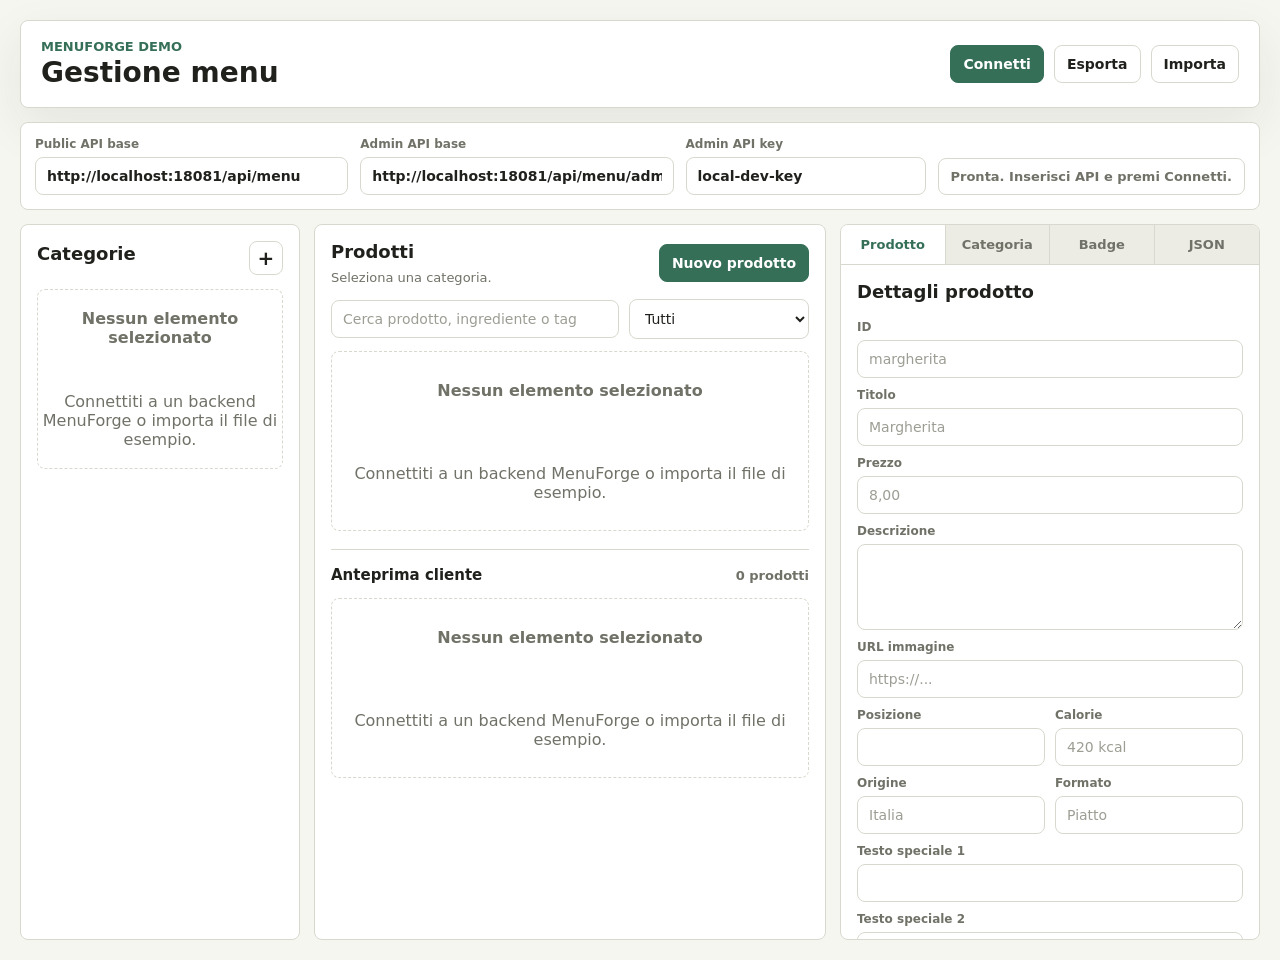
<file: examples/menu-admin-demo/index.html>
<!doctype html>
<html lang="it">
<head>
  <meta charset="utf-8">
  <meta name="viewport" content="width=device-width, initial-scale=1">
  <title>MenuForge Admin Demo</title>
  <link rel="icon" href="data:,">
  <link rel="stylesheet" href="styles.css">
</head>
<body>
  <div class="app-shell">
    <header class="topbar">
      <div>
        <p class="product">MenuForge Demo</p>
        <h1>Gestione menu</h1>
      </div>
      <div class="topbar-actions">
        <button id="connectBtn" class="button primary" type="button">Connetti</button>
        <button id="exportBtn" class="button" type="button">Esporta</button>
        <label class="file-button">
          Importa
          <input id="importFile" type="file" accept="application/json">
        </label>
      </div>
    </header>

    <section class="connection-panel" aria-label="Connessione API">
      <label>
        Public API base
        <input id="publicBase" value="http://localhost:18081/api/menu">
      </label>
      <label>
        Admin API base
        <input id="adminBase" value="http://localhost:18081/api/menu/admin">
      </label>
      <label>
        Admin API key
        <input id="apiKey" value="local-dev-key">
      </label>
      <p id="status" class="status">Non connesso</p>
    </section>

    <main class="workspace">
      <aside class="sidebar" aria-label="Categorie">
        <div class="section-heading">
          <h2>Categorie</h2>
          <button id="newCategoryBtn" class="icon-button" type="button" title="Nuova categoria">+</button>
        </div>
        <div id="categoryList" class="category-list"></div>
      </aside>

      <section class="content" aria-label="Prodotti">
        <div class="section-heading">
          <div>
            <h2 id="activeCategoryTitle">Prodotti</h2>
            <p id="activeCategoryMeta" class="muted">Seleziona una categoria.</p>
          </div>
          <button id="newItemBtn" class="button primary" type="button">Nuovo prodotto</button>
        </div>

        <div class="toolbar">
          <input id="searchInput" placeholder="Cerca prodotto, ingrediente o tag">
          <select id="availabilityFilter">
            <option value="all">Tutti</option>
            <option value="available">Disponibili</option>
            <option value="unavailable">Non disponibili</option>
            <option value="highlight">In evidenza</option>
          </select>
        </div>

        <div id="itemList" class="item-list"></div>

        <section class="preview-band" aria-label="Anteprima cliente">
          <div class="section-heading">
            <h3>Anteprima cliente</h3>
            <span id="previewCount" class="counter">0 prodotti</span>
          </div>
          <div id="customerPreview" class="customer-preview"></div>
        </section>
      </section>

      <aside class="inspector" aria-label="Editor">
        <div class="tabs">
          <button class="tab active" data-panel="itemPanel" type="button">Prodotto</button>
          <button class="tab" data-panel="categoryPanel" type="button">Categoria</button>
          <button class="tab" data-panel="badgePanel" type="button">Badge</button>
          <button class="tab" data-panel="jsonPanel" type="button">JSON</button>
        </div>

        <form id="itemForm" class="panel active" data-panel-id="itemPanel">
          <h2>Dettagli prodotto</h2>
          <label>ID <input name="id" placeholder="margherita"></label>
          <label>Titolo <input name="title" required placeholder="Margherita"></label>
          <label>Prezzo <input name="price" placeholder="8,00"></label>
          <label>Descrizione <textarea name="description" rows="4"></textarea></label>
          <label>URL immagine <input name="imageUrl" placeholder="https://..."></label>
          <div class="field-row">
            <label>Posizione <input name="position" type="number" min="0"></label>
            <label>Calorie <input name="calories" placeholder="420 kcal"></label>
          </div>
          <div class="field-row">
            <label>Origine <input name="origin" placeholder="Italia"></label>
            <label>Formato <input name="format" placeholder="Piatto"></label>
          </div>
          <label>Testo speciale 1 <input name="specialText1"></label>
          <label>Testo speciale 2 <input name="specialText2"></label>
          <label>Testo speciale 3 <input name="specialText3"></label>
          <label>Ingredienti <input name="ingredients" placeholder="Pomodoro, Mozzarella, Basilico"></label>
          <label>Tag 1 <input name="tag1" placeholder="vegetariano, classico"></label>
          <label>Tag 2 <input name="tag2"></label>
          <label>Tag 3 <input name="tag3"></label>
          <label>Allergeni <input name="allergenNumbers" placeholder="1, 7"></label>
          <label>Badge <input name="badgeIds" placeholder="chef, new"></label>
          <div class="switch-row">
            <label><input name="available" type="checkbox" checked> Disponibile</label>
            <label><input name="highlight" type="checkbox"> In evidenza</label>
          </div>
          <div class="action-row">
            <button class="button primary" type="submit">Salva prodotto</button>
            <button id="deleteItemBtn" class="button danger" type="button">Elimina</button>
          </div>
        </form>

        <form id="categoryForm" class="panel" data-panel-id="categoryPanel">
          <h2>Dettagli categoria</h2>
          <label>Slug <input name="slug" placeholder="pizze"></label>
          <label>Titolo <input name="title" required placeholder="Pizze"></label>
          <label>Sottotitolo <input name="subtitle"></label>
          <label>Nota <textarea name="note" rows="3"></textarea></label>
          <label>URL immagine <input name="categoryImageUrl"></label>
          <label>Posizione <input name="position" type="number" min="0"></label>
          <div class="switch-row">
            <label><input name="visible" type="checkbox" checked> Visibile</label>
          </div>
          <div class="action-row">
            <button class="button primary" type="submit">Salva categoria</button>
            <button id="deleteCategoryBtn" class="button danger" type="button">Elimina</button>
          </div>
        </form>

        <form id="badgeForm" class="panel" data-panel-id="badgePanel">
          <h2>Badge menu</h2>
          <label>ID <input name="id" placeholder="chef"></label>
          <label>Etichetta <input name="label" placeholder="Scelto dallo chef"></label>
          <label>Stile <input name="style" placeholder="accent"></label>
          <button class="button primary" type="submit">Salva badge</button>
          <div id="badgeList" class="badge-list"></div>
        </form>

        <section class="panel" data-panel-id="jsonPanel">
          <h2>Documento completo</h2>
          <textarea id="jsonEditor" class="json-editor" spellcheck="false"></textarea>
          <div class="action-row">
            <button id="replaceJsonBtn" class="button primary" type="button">Importa JSON</button>
            <button id="copyJsonBtn" class="button" type="button">Copia</button>
          </div>
        </section>
      </aside>
    </main>
  </div>

  <template id="emptyStateTemplate">
    <div class="empty-state">
      <strong>Nessun elemento selezionato</strong>
      <span>Connettiti a un backend MenuForge o importa il file di esempio.</span>
    </div>
  </template>

  <script src="app.js"></script>
</body>
</html>
</file>
<file: examples/menu-admin-demo/styles.css>
:root {
  --bg: #f6f6f1;
  --surface: #ffffff;
  --surface-muted: #ecebe4;
  --text: #20211d;
  --muted: #707268;
  --border: #d9d8cf;
  --accent: #356f58;
  --accent-strong: #25533f;
  --danger: #a3392f;
  --warning: #b96a2d;
  --shadow: 0 18px 50px rgba(32, 33, 29, 0.08);
  --radius: 8px;
  font-family: Inter, ui-sans-serif, system-ui, -apple-system, BlinkMacSystemFont, "Segoe UI", sans-serif;
}

* {
  box-sizing: border-box;
}

body {
  margin: 0;
  min-height: 100vh;
  background: var(--bg);
  color: var(--text);
}

button,
input,
textarea,
select {
  font: inherit;
}

button {
  cursor: pointer;
}

.app-shell {
  min-height: 100vh;
  padding: 20px;
}

.topbar {
  display: flex;
  align-items: center;
  justify-content: space-between;
  gap: 20px;
  padding: 18px 20px;
  background: var(--surface);
  border: 1px solid var(--border);
  border-radius: var(--radius);
  box-shadow: var(--shadow);
}

.product {
  margin: 0 0 4px;
  color: var(--accent);
  font-size: 13px;
  font-weight: 700;
  text-transform: uppercase;
}

h1,
h2,
h3,
p {
  margin-top: 0;
}

h1 {
  margin-bottom: 0;
  font-size: 28px;
  line-height: 1.1;
}

h2 {
  margin-bottom: 8px;
  font-size: 18px;
  line-height: 1.2;
}

h3 {
  margin-bottom: 0;
  font-size: 15px;
}

.topbar-actions,
.action-row,
.field-row,
.switch-row,
.toolbar {
  display: flex;
  align-items: center;
  gap: 10px;
}

.button,
.file-button,
.icon-button {
  min-height: 38px;
  border: 1px solid var(--border);
  border-radius: var(--radius);
  background: var(--surface);
  color: var(--text);
  padding: 8px 12px;
  font-size: 14px;
  font-weight: 700;
}

.button.primary {
  border-color: var(--accent);
  background: var(--accent);
  color: #ffffff;
}

.button.primary:hover {
  background: var(--accent-strong);
}

.button.danger {
  border-color: var(--danger);
  color: var(--danger);
}

.button.danger:hover {
  background: #fff1ef;
}

.icon-button {
  width: 34px;
  min-height: 34px;
  padding: 0;
  font-size: 20px;
  line-height: 1;
}

.file-button {
  position: relative;
  display: inline-flex;
  align-items: center;
  justify-content: center;
  overflow: hidden;
}

.file-button input {
  position: absolute;
  inset: 0;
  opacity: 0;
}

.connection-panel {
  display: grid;
  grid-template-columns: minmax(200px, 1fr) minmax(200px, 1fr) minmax(160px, 240px) minmax(150px, auto);
  gap: 12px;
  align-items: end;
  margin: 14px 0;
  padding: 14px;
  background: var(--surface);
  border: 1px solid var(--border);
  border-radius: var(--radius);
}

label {
  display: grid;
  gap: 6px;
  color: var(--muted);
  font-size: 12px;
  font-weight: 700;
}

input,
textarea,
select {
  width: 100%;
  border: 1px solid var(--border);
  border-radius: var(--radius);
  background: #ffffff;
  color: var(--text);
  padding: 10px 11px;
  font-size: 14px;
}

input::placeholder,
textarea::placeholder {
  color: #9c9e94;
  font-weight: 500;
}

textarea {
  resize: vertical;
}

input:focus,
textarea:focus,
select:focus {
  border-color: var(--accent);
  outline: 3px solid rgba(53, 111, 88, 0.15);
}

.status {
  margin: 0;
  padding: 10px 12px;
  border: 1px solid var(--border);
  border-radius: var(--radius);
  color: var(--muted);
  font-size: 13px;
  font-weight: 700;
}

.status.ok {
  border-color: rgba(53, 111, 88, 0.35);
  background: #eef6f2;
  color: var(--accent);
}

.status.error {
  border-color: rgba(163, 57, 47, 0.35);
  background: #fff1ef;
  color: var(--danger);
}

.workspace {
  display: grid;
  grid-template-columns: 280px minmax(420px, 1fr) 420px;
  gap: 14px;
  align-items: start;
}

.sidebar,
.content,
.inspector {
  min-height: calc(100vh - 184px);
  background: var(--surface);
  border: 1px solid var(--border);
  border-radius: var(--radius);
}

.sidebar,
.content {
  padding: 16px;
}

.inspector {
  overflow: hidden;
}

.section-heading {
  display: flex;
  align-items: center;
  justify-content: space-between;
  gap: 12px;
  margin-bottom: 14px;
}

.muted {
  margin-bottom: 0;
  color: var(--muted);
  font-size: 13px;
}

.category-list,
.item-list,
.badge-list,
.customer-preview {
  display: grid;
  gap: 8px;
}

.category-row,
.item-row,
.badge-row,
.preview-item {
  border: 1px solid var(--border);
  border-radius: var(--radius);
  background: #ffffff;
  padding: 11px;
}

.category-row,
.item-row {
  display: grid;
  gap: 8px;
}

.category-row {
  cursor: pointer;
}

.category-row.active,
.item-row.active {
  border-color: var(--accent);
  box-shadow: inset 3px 0 0 var(--accent);
}

.row-title {
  display: flex;
  align-items: center;
  justify-content: space-between;
  gap: 10px;
}

.row-title strong {
  font-size: 15px;
}

.row-title span {
  color: var(--muted);
  font-size: 13px;
  white-space: nowrap;
}

.chips {
  display: flex;
  flex-wrap: wrap;
  gap: 6px;
}

.chip {
  display: inline-flex;
  align-items: center;
  min-height: 24px;
  border: 1px solid var(--border);
  border-radius: 999px;
  padding: 3px 8px;
  color: var(--muted);
  font-size: 12px;
  font-weight: 700;
}

.chip.accent {
  border-color: rgba(53, 111, 88, 0.25);
  background: #eef6f2;
  color: var(--accent);
}

.chip.warning {
  border-color: rgba(185, 106, 45, 0.28);
  background: #fff6eb;
  color: var(--warning);
}

.toolbar {
  margin-bottom: 12px;
}

.toolbar input {
  flex: 1;
}

.toolbar select {
  max-width: 180px;
}

.preview-band {
  margin-top: 18px;
  padding-top: 16px;
  border-top: 1px solid var(--border);
}

.counter {
  color: var(--muted);
  font-size: 13px;
  font-weight: 700;
}

.preview-item {
  display: grid;
  gap: 4px;
}

.preview-item .price {
  color: var(--accent);
  font-weight: 800;
}

.tabs {
  display: grid;
  grid-template-columns: repeat(4, 1fr);
  border-bottom: 1px solid var(--border);
  background: var(--surface-muted);
}

.tab {
  border: 0;
  border-right: 1px solid var(--border);
  background: transparent;
  color: var(--muted);
  padding: 12px 8px;
  font-size: 13px;
  font-weight: 800;
}

.tab:last-child {
  border-right: 0;
}

.tab.active {
  background: var(--surface);
  color: var(--accent);
}

.panel {
  display: none;
  max-height: calc(100vh - 226px);
  overflow: auto;
  padding: 16px;
}

.panel.active {
  display: grid;
  gap: 10px;
}

.field-row {
  align-items: start;
}

.field-row label {
  flex: 1;
}

.switch-row {
  align-items: center;
  justify-content: flex-start;
  flex-wrap: wrap;
}

.switch-row label {
  display: flex;
  align-items: center;
  gap: 8px;
  min-height: 36px;
  color: var(--text);
  font-size: 14px;
}

.switch-row input {
  width: auto;
}

.json-editor {
  min-height: 520px;
  font-family: "Cascadia Code", "SFMono-Regular", Consolas, monospace;
  font-size: 12px;
  line-height: 1.45;
}

.empty-state {
  display: grid;
  place-items: center;
  gap: 8px;
  min-height: 180px;
  border: 1px dashed var(--border);
  border-radius: var(--radius);
  color: var(--muted);
  text-align: center;
}

@media (max-width: 1180px) {
  .workspace {
    grid-template-columns: 240px minmax(360px, 1fr);
  }

  .inspector {
    grid-column: 1 / -1;
    min-height: auto;
  }

  .panel {
    max-height: none;
  }
}

@media (max-width: 760px) {
  .app-shell {
    padding: 10px;
  }

  .topbar,
  .topbar-actions,
  .connection-panel,
  .workspace,
  .toolbar,
  .field-row,
  .action-row {
    grid-template-columns: 1fr;
    flex-direction: column;
    align-items: stretch;
  }

  .workspace {
    display: grid;
  }

  .sidebar,
  .content,
  .inspector {
    min-height: auto;
  }
}
</file>
